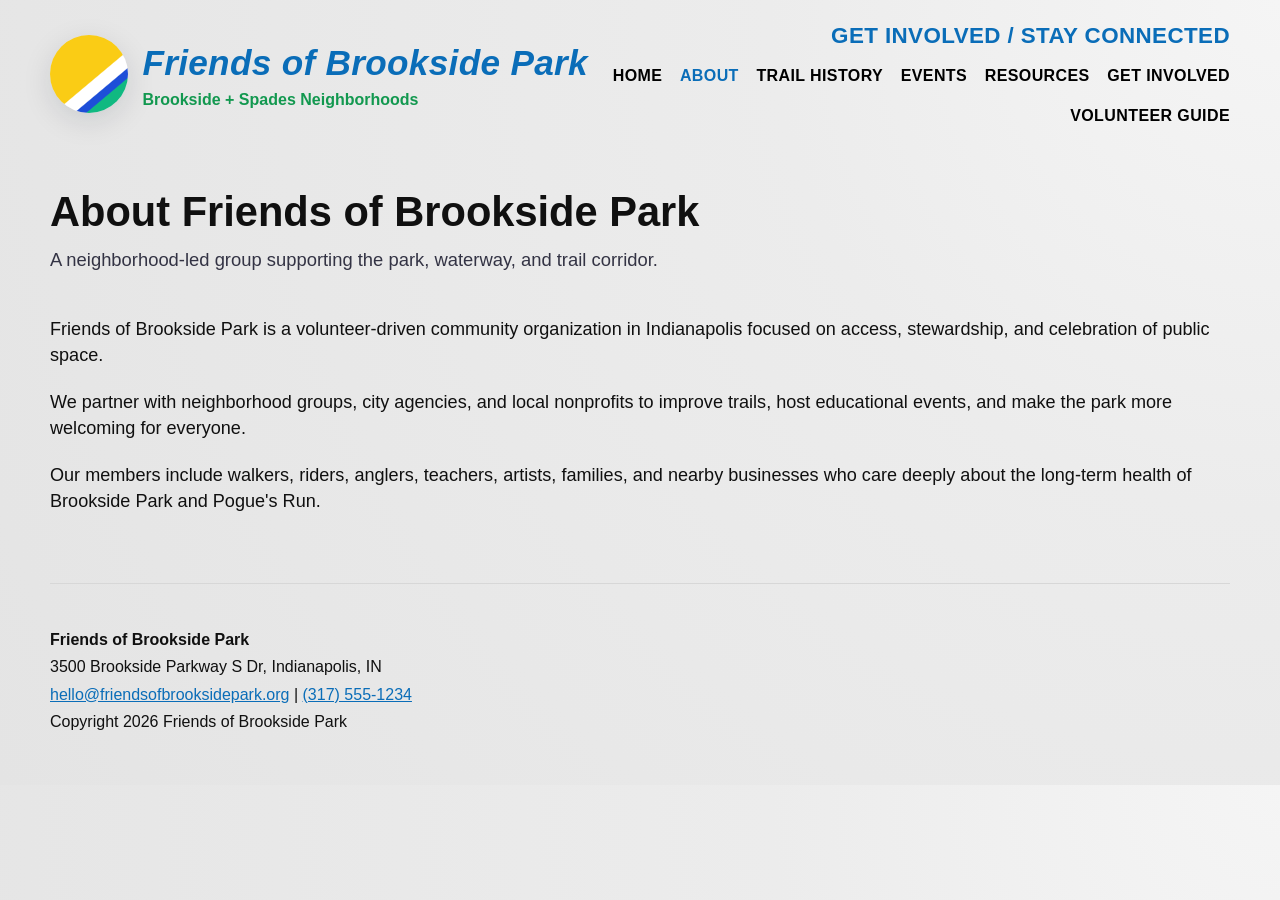
<file: about.html>
<!doctype html>
<html lang="en">
<head>
  <meta charset="UTF-8" />
  <meta name="viewport" content="width=device-width, initial-scale=1.0" />
  <title>Friends of Brookside Park | About</title>
  <link rel="stylesheet" href="assets/css/styles.css" />
</head>
<body data-page="about">
  <header class="site-header" id="site-header"></header>

  <main class="page-shell">
    <section class="title-section">
      <h1 id="about-title"></h1>
      <p class="lead" id="about-lead"></p>
    </section>

    <section class="section prose" id="about-body"></section>
  </main>

  <footer class="site-footer" id="site-footer"></footer>
  <script src="assets/js/site.js" type="module"></script>
</body>
</html>
</file>
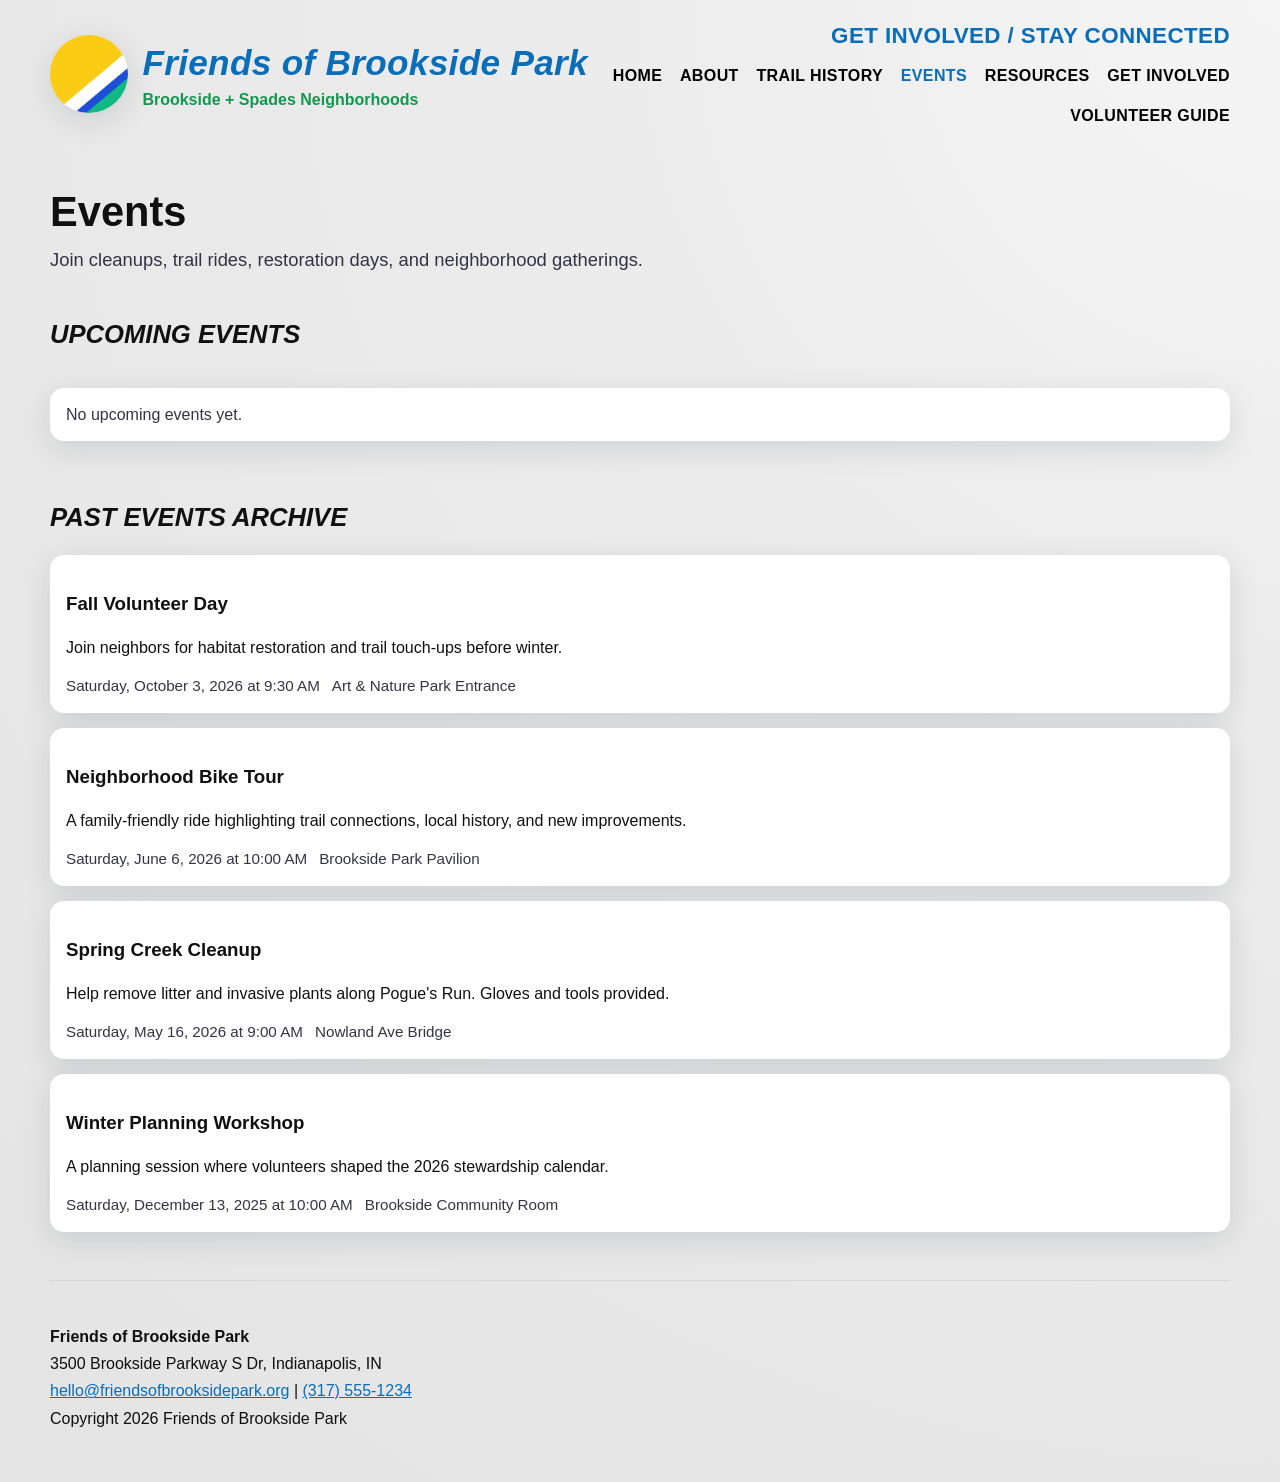
<file: events.html>
<!doctype html>
<html lang="en">
<head>
  <meta charset="UTF-8" />
  <meta name="viewport" content="width=device-width, initial-scale=1.0" />
  <title>Friends of Brookside Park | Events</title>
  <link rel="stylesheet" href="assets/css/styles.css" />
</head>
<body data-page="events">
  <header class="site-header" id="site-header"></header>

  <main class="page-shell">
    <section class="title-section">
      <h1 id="events-title"></h1>
      <p class="lead" id="events-lead"></p>
    </section>

    <section class="section">
      <h2 class="section-title section-subtitle">Upcoming Events</h2>
      <div class="events-list" id="events-upcoming"></div>
    </section>

    <section class="section">
      <h2 class="section-title section-subtitle">Past Events Archive</h2>
      <div class="events-list" id="events-archived"></div>
    </section>
  </main>

  <footer class="site-footer" id="site-footer"></footer>
  <script src="assets/js/site.js" type="module"></script>
</body>
</html>
</file>
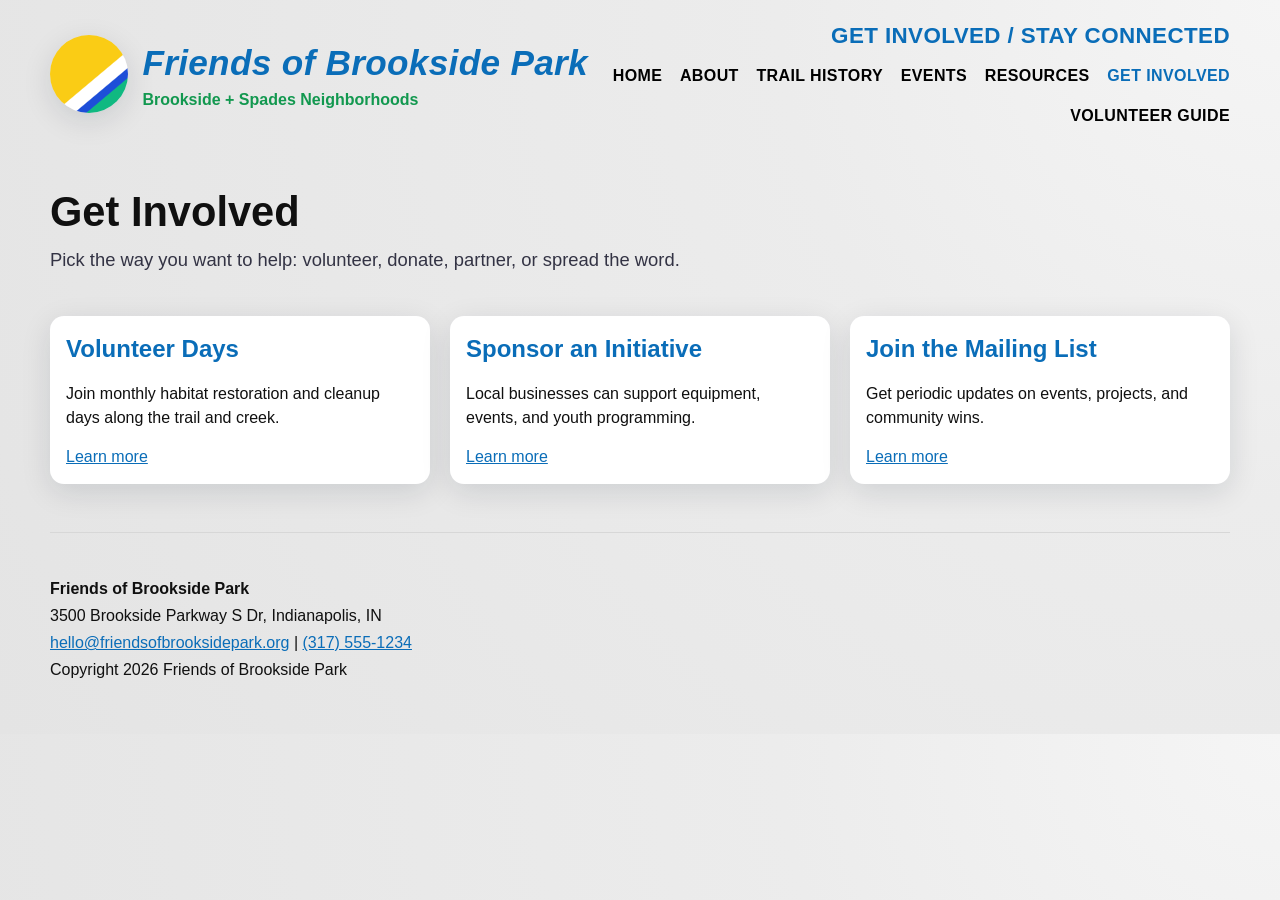
<file: get-involved.html>
<!doctype html>
<html lang="en">
<head>
  <meta charset="UTF-8" />
  <meta name="viewport" content="width=device-width, initial-scale=1.0" />
  <title>Friends of Brookside Park | Get Involved</title>
  <link rel="stylesheet" href="assets/css/styles.css" />
</head>
<body data-page="get-involved">
  <header class="site-header" id="site-header"></header>

  <main class="page-shell">
    <section class="title-section">
      <h1 id="involved-title"></h1>
      <p class="lead" id="involved-lead"></p>
    </section>

    <section class="section">
      <div class="card-grid" id="involved-options"></div>
    </section>
  </main>

  <footer class="site-footer" id="site-footer"></footer>
  <script src="assets/js/site.js" type="module"></script>
</body>
</html>
</file>
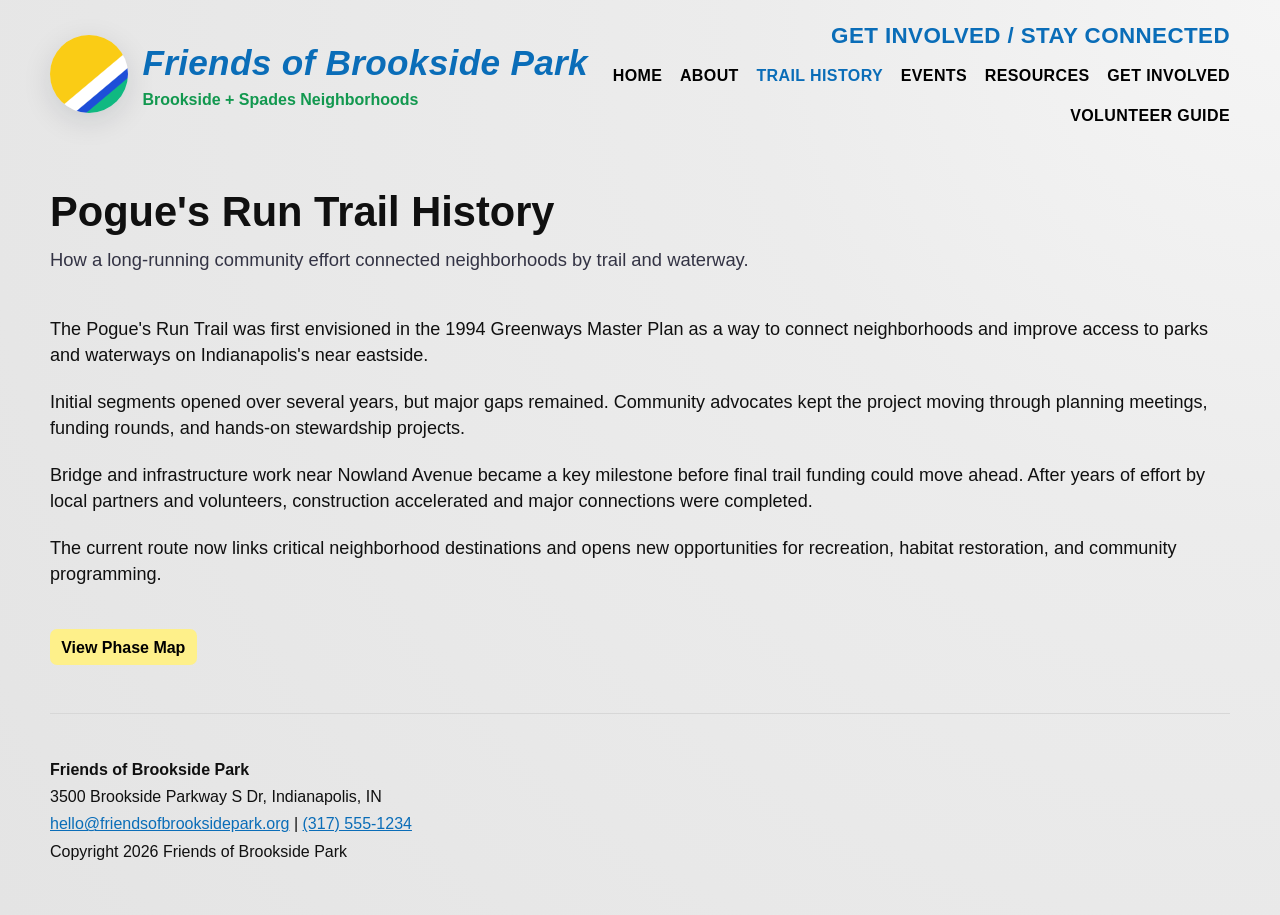
<file: history.html>
<!doctype html>
<html lang="en">
<head>
  <meta charset="UTF-8" />
  <meta name="viewport" content="width=device-width, initial-scale=1.0" />
  <title>Friends of Brookside Park | Trail History</title>
  <link rel="stylesheet" href="assets/css/styles.css" />
</head>
<body data-page="history">
  <header class="site-header" id="site-header"></header>

  <main class="page-shell">
    <section class="title-section">
      <h1 id="history-title"></h1>
      <p class="lead" id="history-lead"></p>
    </section>

    <section class="section prose" id="history-body"></section>

    <section class="section">
      <a id="history-map-link" class="highlight-link" target="_blank" rel="noopener"></a>
    </section>
  </main>

  <footer class="site-footer" id="site-footer"></footer>
  <script src="assets/js/site.js" type="module"></script>
</body>
</html>
</file>
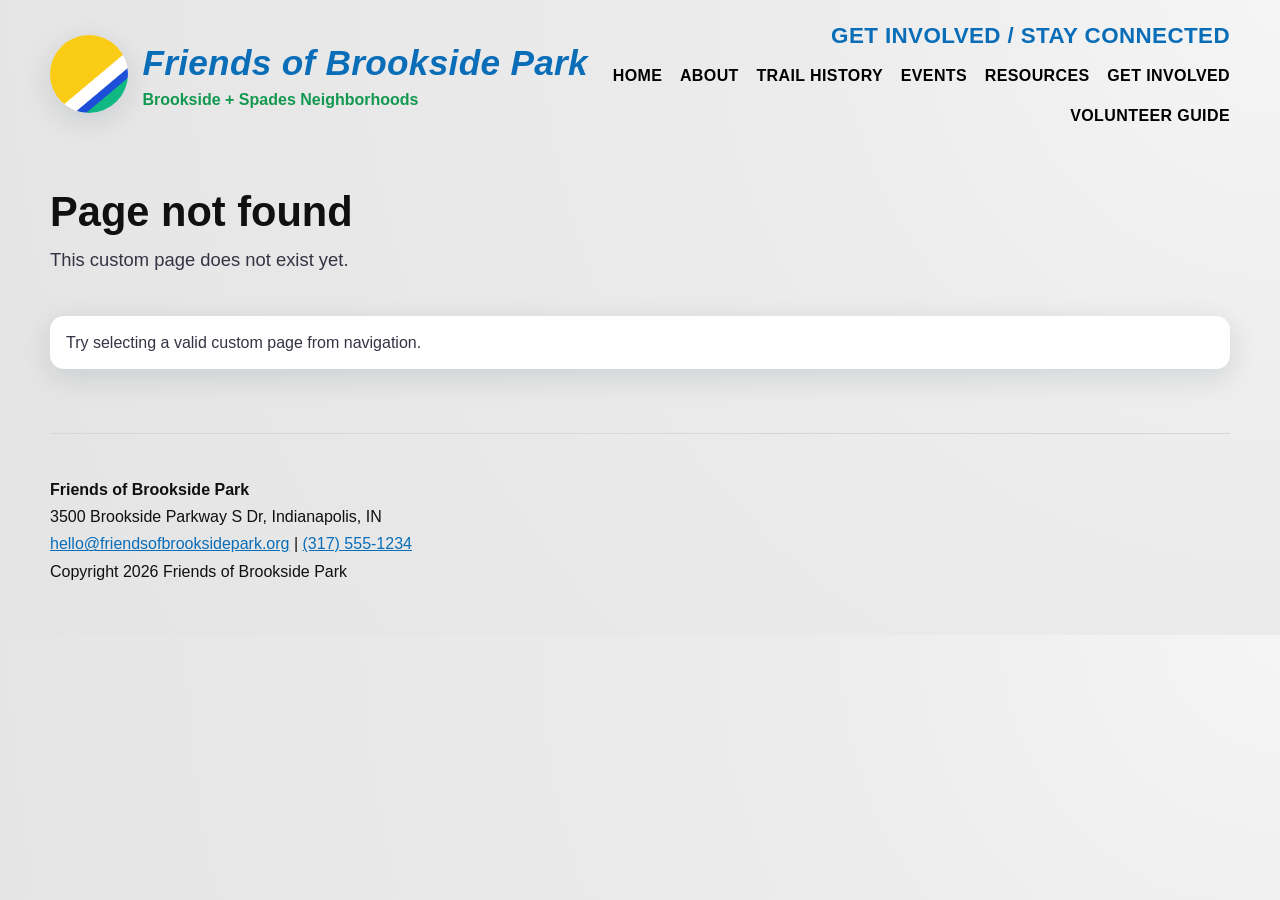
<file: page.html>
<!doctype html>
<html lang="en">
<head>
  <meta charset="UTF-8" />
  <meta name="viewport" content="width=device-width, initial-scale=1.0" />
  <title>Friends of Brookside Park | Page</title>
  <link rel="stylesheet" href="assets/css/styles.css" />
</head>
<body data-page="custom">
  <header class="site-header" id="site-header"></header>

  <main class="page-shell">
    <section class="title-section" id="custom-page-title"></section>
    <section class="section" id="custom-page-hero"></section>
    <section class="section" id="custom-page-blocks"></section>
  </main>

  <footer class="site-footer" id="site-footer"></footer>
  <script src="assets/js/site.js" type="module"></script>
</body>
</html>
</file>
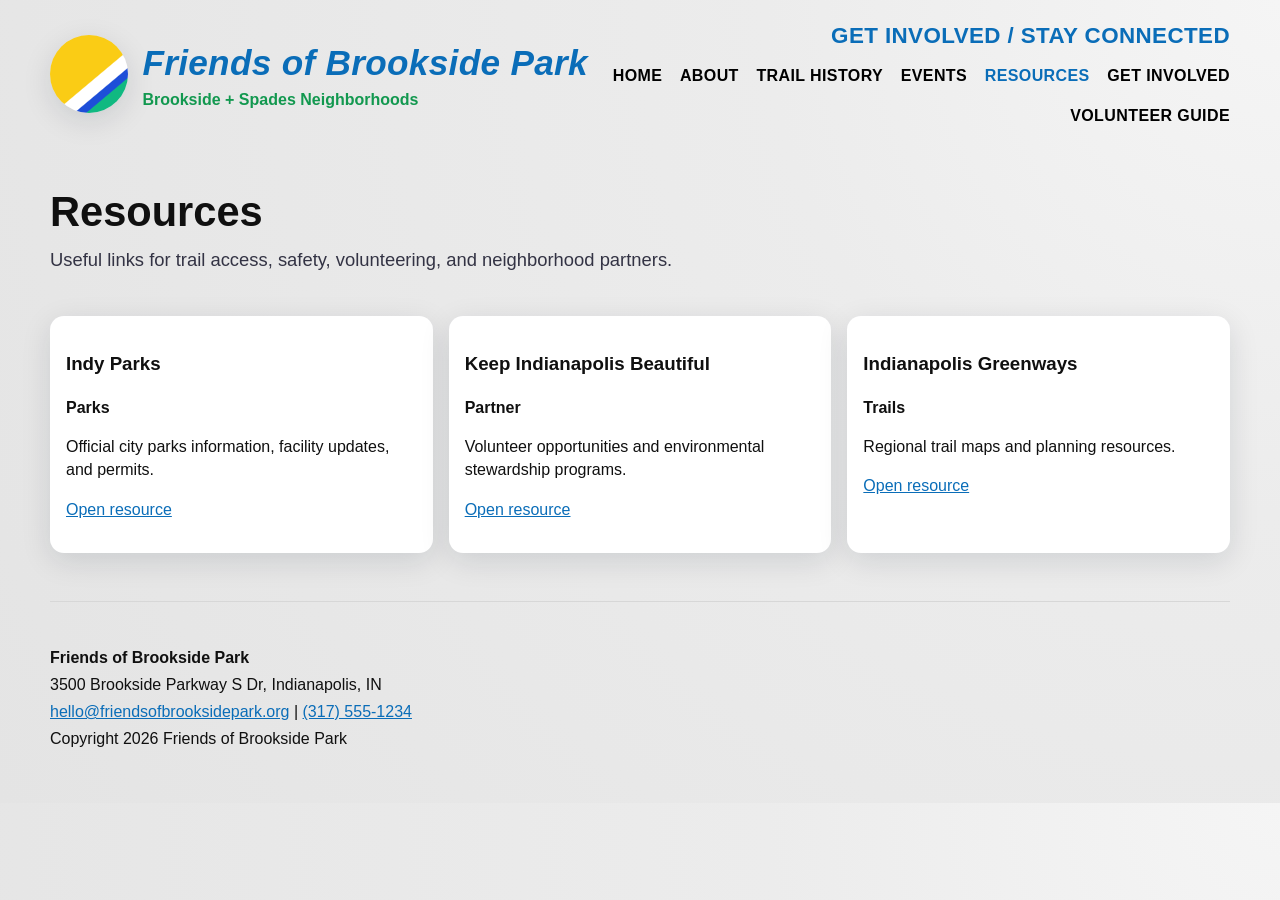
<file: resources.html>
<!doctype html>
<html lang="en">
<head>
  <meta charset="UTF-8" />
  <meta name="viewport" content="width=device-width, initial-scale=1.0" />
  <title>Friends of Brookside Park | Resources</title>
  <link rel="stylesheet" href="assets/css/styles.css" />
</head>
<body data-page="resources">
  <header class="site-header" id="site-header"></header>

  <main class="page-shell">
    <section class="title-section">
      <h1 id="resources-title"></h1>
      <p class="lead" id="resources-lead"></p>
    </section>

    <section class="section">
      <div class="resource-grid" id="resources-list"></div>
    </section>
  </main>

  <footer class="site-footer" id="site-footer"></footer>
  <script src="assets/js/site.js" type="module"></script>
</body>
</html>
</file>
<file: assets/css/styles.css>
:root {
  --bg: #ececec;
  --surface: #ffffff;
  --text: #101010;
  --muted: #334;
  --brand-blue: #0a6db8;
  --brand-green: #12984f;
  --brand-gold: #eab308;
  --ring: #14532d;
  --max-width: 1180px;
  --radius: 14px;
  --shadow: 0 8px 30px rgba(5, 28, 45, 0.12);
}

* {
  box-sizing: border-box;
}

html,
body {
  margin: 0;
  padding: 0;
  background: radial-gradient(circle at top right, #f5f5f5, var(--bg) 34%, #e4e4e4 100%);
  color: var(--text);
  font-family: "Trebuchet MS", "Segoe UI", sans-serif;
  line-height: 1.45;
}

a {
  color: var(--brand-blue);
}

a:focus-visible,
button:focus-visible {
  outline: 3px solid var(--ring);
  outline-offset: 3px;
}

.site-header,
.site-footer,
.page-shell {
  width: min(var(--max-width), calc(100% - 2rem));
  margin-inline: auto;
}

.site-header {
  display: grid;
  grid-template-columns: auto 1fr;
  gap: 1rem;
  align-items: center;
  padding-block: 1.25rem;
}

.brand {
  display: flex;
  align-items: center;
  gap: 0.9rem;
}

.brand-mark {
  width: 78px;
  height: 78px;
  border-radius: 50%;
  background: linear-gradient(140deg, #facc15 0 56%, #ffffff 57% 68%, #1d4ed8 69% 75%, #10b981 76% 100%);
  box-shadow: var(--shadow);
}

.brand-copy h1 {
  margin: 0;
  color: var(--brand-blue);
  font-style: italic;
  letter-spacing: 0.3px;
  font-size: clamp(1.4rem, 4vw, 2.2rem);
}

.brand-copy p {
  margin: 0;
  color: var(--brand-green);
  font-weight: 700;
}

.nav-wrap {
  justify-self: end;
  display: grid;
  gap: 0.7rem;
}

.top-cta {
  justify-self: end;
  color: var(--brand-blue);
  text-decoration: none;
  font-weight: 900;
  text-transform: uppercase;
  letter-spacing: 0.4px;
  font-size: clamp(1rem, 2.2vw, 1.4rem);
}

.site-nav {
  display: flex;
  flex-wrap: wrap;
  justify-content: end;
  gap: 1.1rem;
}

.site-nav a {
  color: #000;
  text-decoration: none;
  font-weight: 900;
  text-transform: uppercase;
  letter-spacing: 0.4px;
}

.site-nav a[aria-current="page"] {
  color: var(--brand-blue);
}

.page-shell {
  padding-bottom: 3rem;
}

.hero {
  border-radius: var(--radius);
  overflow: hidden;
  min-height: 420px;
  background-size: cover;
  background-position: center;
  position: relative;
  box-shadow: var(--shadow);
}

.hero::before {
  content: "";
  position: absolute;
  inset: 0;
  background: linear-gradient(150deg, rgba(0, 0, 0, 0.35), rgba(0, 0, 0, 0.18) 42%, rgba(0, 0, 0, 0.45));
}

.hero-content {
  position: relative;
  z-index: 1;
  max-width: 620px;
  padding: clamp(1.2rem, 2.4vw, 2.5rem);
  color: #fff;
}

.hero-title {
  margin: 0;
  font-size: clamp(2.2rem, 8vw, 4.8rem);
  line-height: 1;
  font-style: italic;
  text-transform: uppercase;
  color: #fbff00;
}

.hero-tagline {
  margin-top: 0.7rem;
  font-size: clamp(1.4rem, 4vw, 2.8rem);
  line-height: 1.1;
  color: #fbff00;
  font-weight: 700;
}

.section {
  margin-top: 2.6rem;
}

.title-section h1 {
  margin-bottom: 0.3rem;
  font-size: clamp(1.8rem, 4vw, 2.6rem);
}

.lead {
  margin-top: 0;
  font-size: 1.15rem;
  color: var(--muted);
}

.section-title {
  margin: 0 0 1.2rem;
  font-size: clamp(1.6rem, 3.8vw, 2.8rem);
  text-transform: uppercase;
  font-style: italic;
}

.section-subtitle {
  font-size: clamp(1.2rem, 3vw, 1.6rem);
}

.card-grid {
  display: grid;
  gap: 1.25rem;
  grid-template-columns: repeat(auto-fit, minmax(230px, 1fr));
}

.card {
  background: var(--surface);
  border-radius: var(--radius);
  overflow: hidden;
  box-shadow: var(--shadow);
}

.card img {
  width: 100%;
  height: 180px;
  object-fit: cover;
  display: block;
}

.card-body {
  padding: 1rem;
}

.card h3 {
  margin: 0;
  color: var(--brand-blue);
  font-size: 1.5rem;
}

.card p {
  margin-bottom: 0;
}

.events-list {
  display: grid;
  gap: 0.95rem;
}

.event-item,
.resource-item {
  background: var(--surface);
  border-radius: var(--radius);
  padding: 1rem;
  box-shadow: var(--shadow);
}

.event-meta {
  display: flex;
  gap: 0.75rem;
  flex-wrap: wrap;
  color: var(--muted);
  font-size: 0.95rem;
}

.prose p {
  margin-top: 0;
  margin-bottom: 1.3rem;
  font-size: clamp(1.06rem, 2.3vw, 1.13rem);
}

.highlight-link {
  display: inline-block;
  font-weight: 700;
  background: #fef08a;
  color: #000;
  padding: 0.4rem 0.7rem;
  border-radius: 7px;
  text-decoration: none;
}

.resource-grid {
  display: grid;
  gap: 1rem;
  grid-template-columns: repeat(auto-fit, minmax(220px, 1fr));
}

.site-footer {
  padding: 2.5rem 0 3rem;
  border-top: 1px solid #d7d7d7;
}

.site-footer p {
  margin: 0.25rem 0;
}

.empty-state {
  background: var(--surface);
  border-radius: var(--radius);
  padding: 0.95rem 1rem;
  box-shadow: var(--shadow);
  color: var(--muted);
}

@media (max-width: 860px) {
  .site-header {
    grid-template-columns: 1fr;
  }

  .nav-wrap,
  .top-cta,
  .site-nav {
    justify-self: start;
    justify-content: start;
  }

  .hero {
    min-height: 360px;
  }
}
</file>
